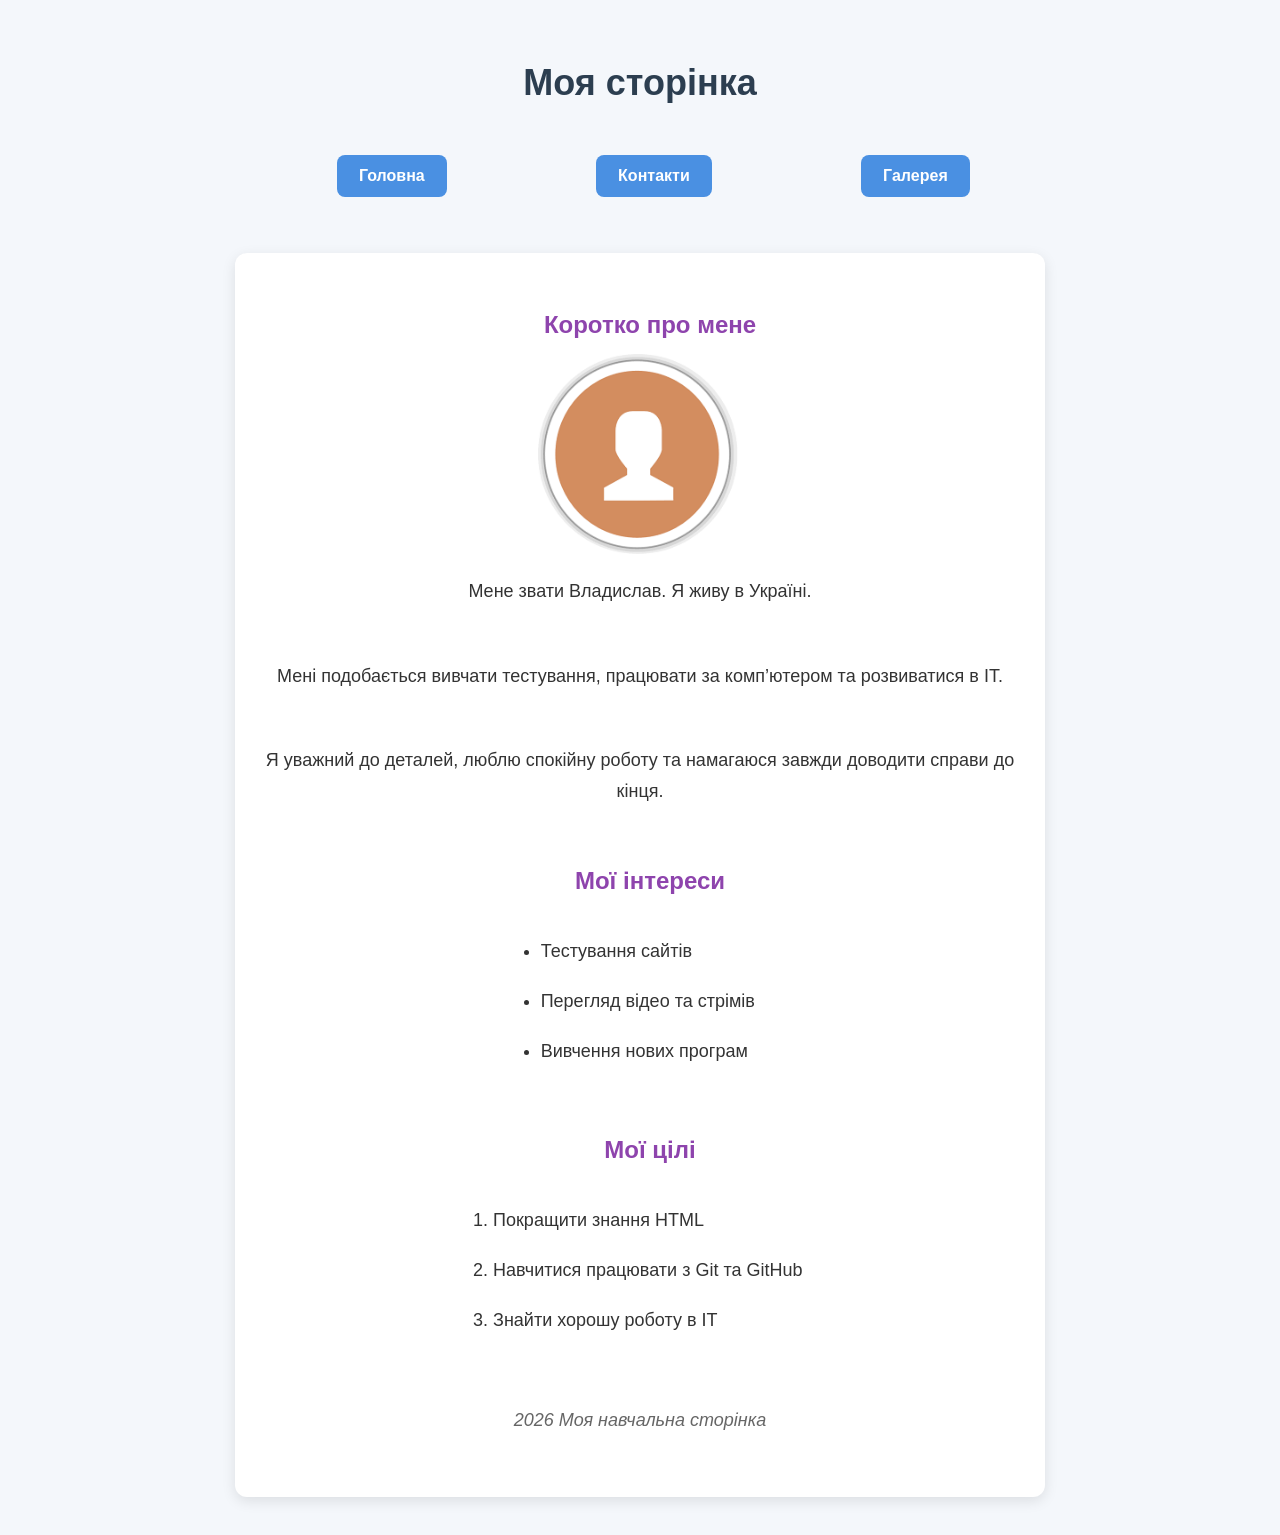
<file: index.html>
<!DOCTYPE html>

<html lang="uk">

<head>

    <meta charset="UTF-8">

    <meta name="viewport" content="width=device-width, initial-scale=1.0">

    <title>Про мене</title>

</head>

<body style="background-color:#f4f7fb; font-family:Arial, sans-serif; text-align:center; color:#333333; margin:0; padding:20px;">

 

    <h1 style="color:#2c3e50; margin-bottom:25px; font-size:36px;">Моя сторінка</h1>

 

    <ul style="list-style:none; padding:0; margin:0 0 30px 0; text-align:center;">

        <li style="display:inline-block; margin:8px;">

            <a href="index.html" style="display:inline-block; text-decoration:none; background-color:#4a90e2; color:white; padding:12px 22px; border-radius:8px; font-weight:bold;">Головна</a>

        </li>

        <li style="display:inline-block; margin:8px;">

            <a href="pages/contact.html" style="display:inline-block; text-decoration:none; background-color:#4a90e2; color:white; padding:12px 22px; border-radius:8px; font-weight:bold;">Контакти</a>

        </li>

        <li style="display:inline-block; margin:8px;">

            <a href="pages/gallery.html" style="display:inline-block; text-decoration:none; background-color:#4a90e2; color:white; padding:12px 22px; border-radius:8px; font-weight:bold;">Галерея</a>

        </li>

    </ul>

 

    <div style="max-width:750px; margin:0 auto; background-color:white; padding:30px; border-radius:12px; box-shadow:0 4px 14px rgba(0,0,0,0.10);">

        <div style="font-size:24px; color:#8e44ad; margin-top:10px; margin-bottom:15px; font-weight:bold;">

            Коротко про мене

        </div>

 

        <img src="pages/photo/myphoto.jpg" width="200" alt="Моє фото"

             style="border-radius:12px; margin-top:15px; margin-bottom:20px; box-shadow:0 4px 10px rgba(0,0,0,0.15);">

 

        <p style="line-height:1.7; font-size:18px;">Мене звати Владислав. Я живу в Україні.</p>

        <p style="line-height:1.7; font-size:18px;">Мені подобається вивчати тестування, працювати за комп’ютером та розвиватися в IT.</p>

        <p style="line-height:1.7; font-size:18px;">Я уважний до деталей, люблю спокійну роботу та намагаюся завжди доводити справи до кінця.</p>

 

        <div style="font-size:24px; color:#8e44ad; margin-top:25px; margin-bottom:15px; font-weight:bold;">

            Мої інтереси

        </div>

 

        <ul style="display:inline-block; text-align:left; margin-top:10px; margin-bottom:20px; padding-left:20px; font-size:18px;">

            <li style="margin-bottom:8px;">Тестування сайтів</li>

            <li style="margin-bottom:8px;">Перегляд відео та стрімів</li>

            <li style="margin-bottom:8px;">Вивчення нових програм</li>

        </ul>

 

        <div style="font-size:24px; color:#8e44ad; margin-top:25px; margin-bottom:15px; font-weight:bold;">

            Мої цілі

        </div>

 

        <ol style="display:inline-block; text-align:left; margin-top:10px; margin-bottom:20px; padding-left:20px; font-size:18px;">

            <li style="margin-bottom:8px;">Покращити знання HTML</li>

            <li style="margin-bottom:8px;">Навчитися працювати з Git та GitHub</li>

            <li style="margin-bottom:8px;">Знайти хорошу роботу в IT</li>

        </ol>

 

        <p style="margin-top:30px; color:#666666; font-style:italic; font-size:18px;">2026 Моя навчальна сторінка</p>

    </div>

 

</body>

</html>
</file>
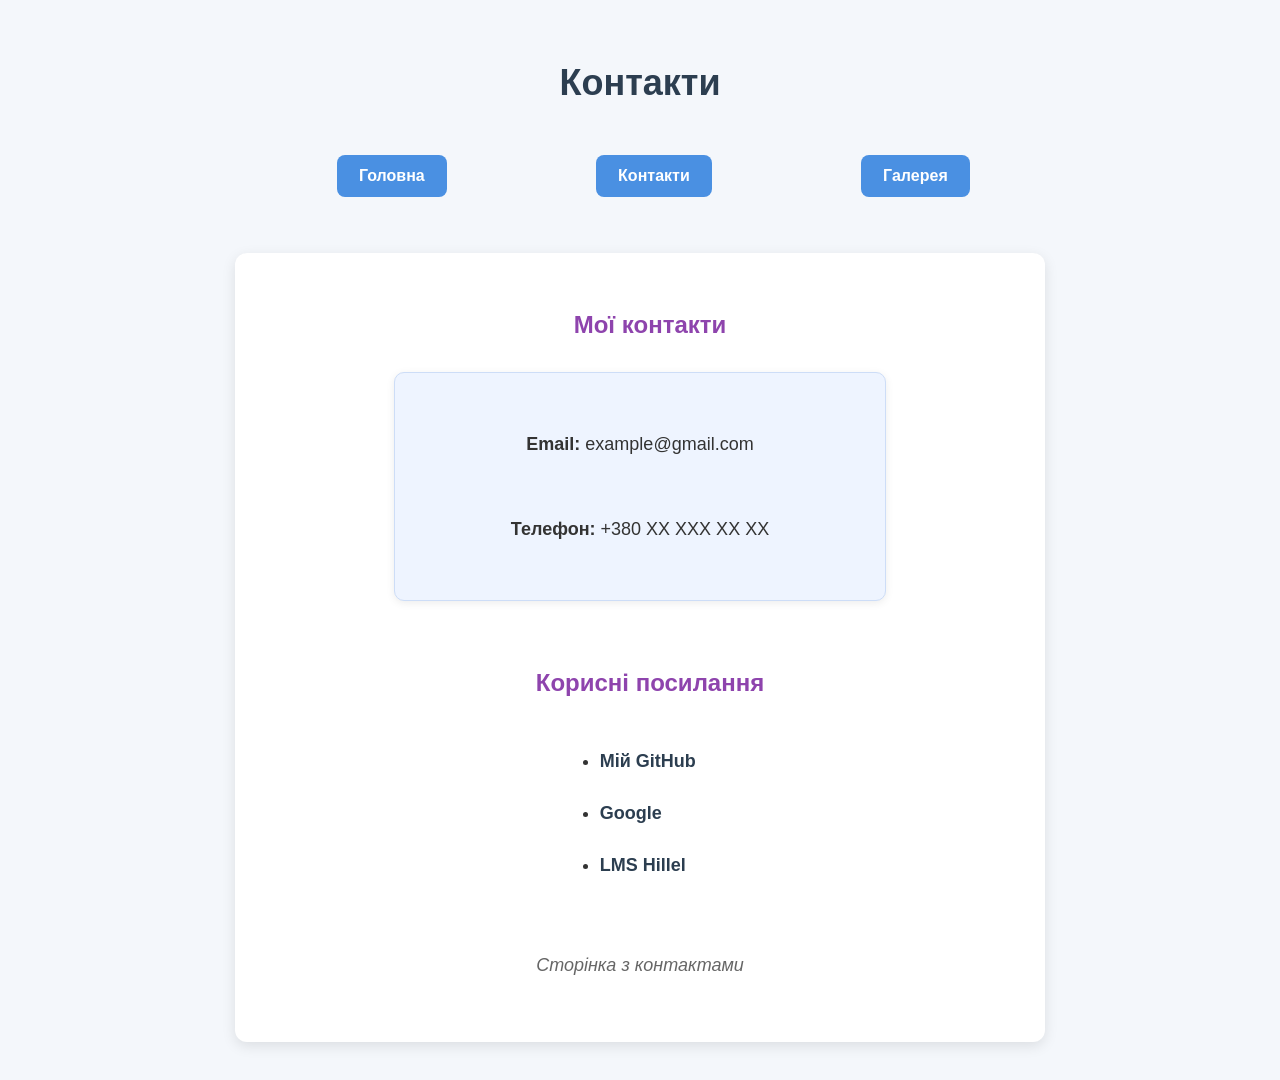
<file: pages/contact.html>
<!DOCTYPE html>

<html lang="uk">

<head>

    <meta charset="UTF-8">

    <meta name="viewport" content="width=device-width, initial-scale=1.0">

    <title>Контакти</title>

</head>

<body style="background-color:#f4f7fb; font-family:Arial, sans-serif; text-align:center; color:#333333; margin:0; padding:20px;">

 

    <h1 style="color:#2c3e50; margin-bottom:25px; font-size:36px;">Контакти</h1>

 

    <ul style="list-style:none; padding:0; margin:0 0 30px 0; text-align:center;">

        <li style="display:inline-block; margin:8px;">

            <a href="../index.html" style="display:inline-block; text-decoration:none; background-color:#4a90e2; color:white; padding:12px 22px; border-radius:8px; font-weight:bold;">Головна</a>

        </li>

        <li style="display:inline-block; margin:8px;">

            <a href="contact.html" style="display:inline-block; text-decoration:none; background-color:#4a90e2; color:white; padding:12px 22px; border-radius:8px; font-weight:bold;">Контакти</a>

        </li>

        <li style="display:inline-block; margin:8px;">

            <a href="gallery.html" style="display:inline-block; text-decoration:none; background-color:#4a90e2; color:white; padding:12px 22px; border-radius:8px; font-weight:bold;">Галерея</a>

        </li>

    </ul>

 

    <div style="max-width:750px; margin:0 auto; background-color:white; padding:30px; border-radius:12px; box-shadow:0 4px 14px rgba(0,0,0,0.10);">

        <div style="font-size:24px; color:#8e44ad; margin-top:10px; margin-bottom:15px; font-weight:bold;">

            Мої контакти

        </div>

 

        <div style="max-width:450px; margin:0 auto 25px auto; padding:20px; background-color:#eef4ff; border:1px solid #cdddf7; border-radius:10px; box-shadow:0 2px 8px rgba(0,0,0,0.08);">

            <p style="line-height:1.7; font-size:18px;"><strong>Email:</strong> example@gmail.com</p>

            <p style="line-height:1.7; font-size:18px;"><strong>Телефон:</strong> +380 XX XXX XX XX</p>

        </div>

 

        <div style="font-size:24px; color:#8e44ad; margin-top:25px; margin-bottom:15px; font-weight:bold;">

            Корисні посилання

        </div>

 

        <ul style="display:inline-block; text-align:left; padding-left:20px; font-size:18px;">

            <li style="margin-bottom:10px;"><a href="https://github.com/" target="_blank" style="color:#2c3e50; text-decoration:none; font-weight:bold;">Мій GitHub</a></li>

            <li style="margin-bottom:10px;"><a href="https://www.google.com/" target="_blank" style="color:#2c3e50; text-decoration:none; font-weight:bold;">Google</a></li>

            <li style="margin-bottom:10px;"><a href="https://lms.ithillel.ua/" target="_blank" style="color:#2c3e50; text-decoration:none; font-weight:bold;">LMS Hillel</a></li>

        </ul>

 

        <p style="margin-top:30px; color:#666666; font-style:italic; font-size:18px;">Сторінка з контактами</p>

    </div>

 

</body>

</html>
</file>
